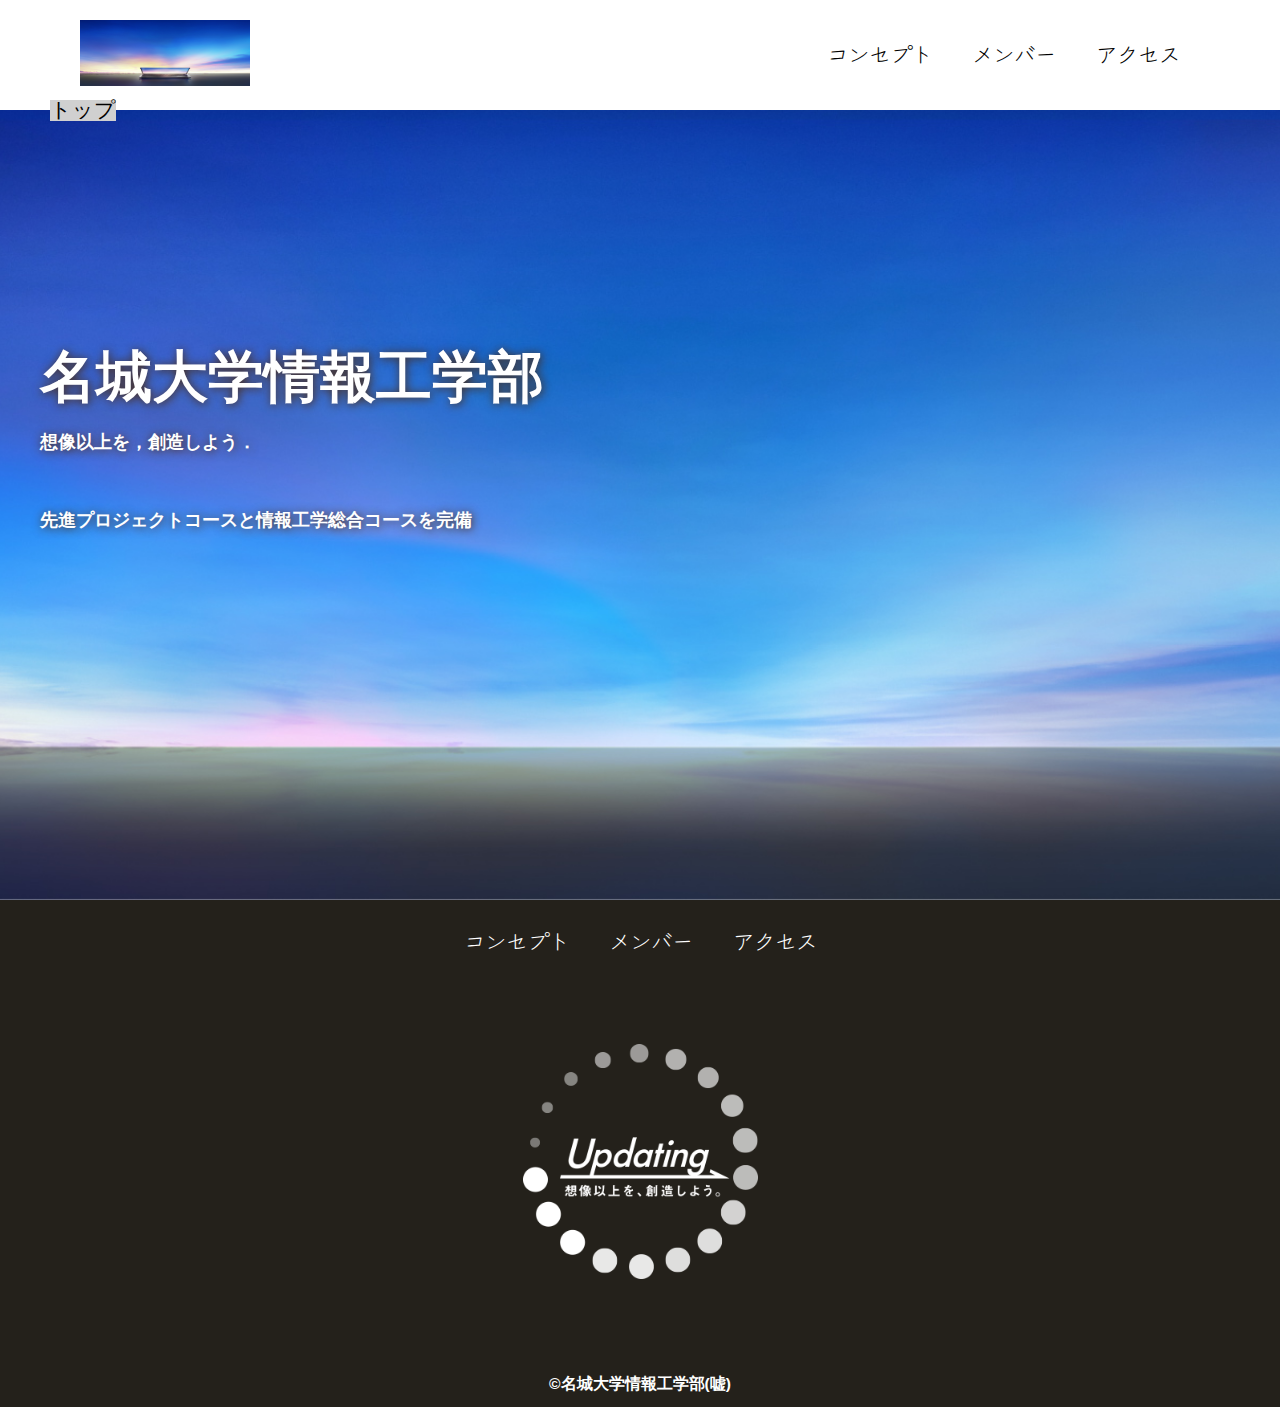
<file: index.html>
<!DOCTYPE html>
<html>
    <head>
        <meta charset="UTF-8">
        <title>名城大学情報工学部非公式HP</title>
        <meta name="description" content="名城大学情報工学部非公式HP">
        <meta name="viewport" content="width=device-width">
        <script src="https://ajax.googleapis.com/ajax/libs/jquery/1.11.0/jquery.min.js"></script>
        <script src="js/script.js"></script>
        <link href="css/index.css" rel="stylesheet">
        <link rel="preconnect" href="https://fonts.googleapis.com">
        <link rel="preconnect" href="https://fonts.gstatic.com" crossorigin>
        <link href="https://fonts.googleapis.com/css2?family=Zen+Kurenaido&display=swap" rel="stylesheet"> 
    </head>
    <body>
        <header class="header">
            <div class="header-inner">
                <a class="header-logo" href="index.html">
                    <img src="images/common/logo.png" alt="ロゴ">
                </a>
                <button class="toggle-menu-button"></button>
                <div class="header-site-menu">
                    <nav class="site-menu">
                        <ul>
                            <li><a href="concept.html">コンセプト</a></li>
                            <li><a href="members.html">メンバー</a></li>
                            <li><a href="access.html">アクセス</a></li>
                        </ul>
                    </nav>
                </div>
            </div>
        </header>
        <main class="main">
            <nav class="floating">
                <ul>                
                    <li><a href="#">トップ</a></li>                
                </ul>               
            </nav>
            <div class="first-view">
                <div class="first-view-text">
                    <h1>名城大学情報工学部</h1>
                    <p>想像以上を，創造しよう．</p>
                    <div class="lead">
                        <p>先進プロジェクトコースと情報工学総合コースを完備</p>
                    </div>
                </div>
            </div>
        </main>
        <footer class="footer">
            <nav class="site-menu">
                <ul>
                    <li><a href="concept.html">コンセプト</a></li>
                    <li><a href="members.html">メンバー</a></li>
                    <li><a href="access.html">アクセス</a></li>
                </ul>
            </nav>
            <a class="footer-logo" href="index.html">
                <img src="images/common/logo_footer.png" alt="ロゴ">
            </a>
            <p class="copyright"><small>&copy;名城大学情報工学部(嘘)</small></p>
        </footer>
    </body>
</html>
</file>
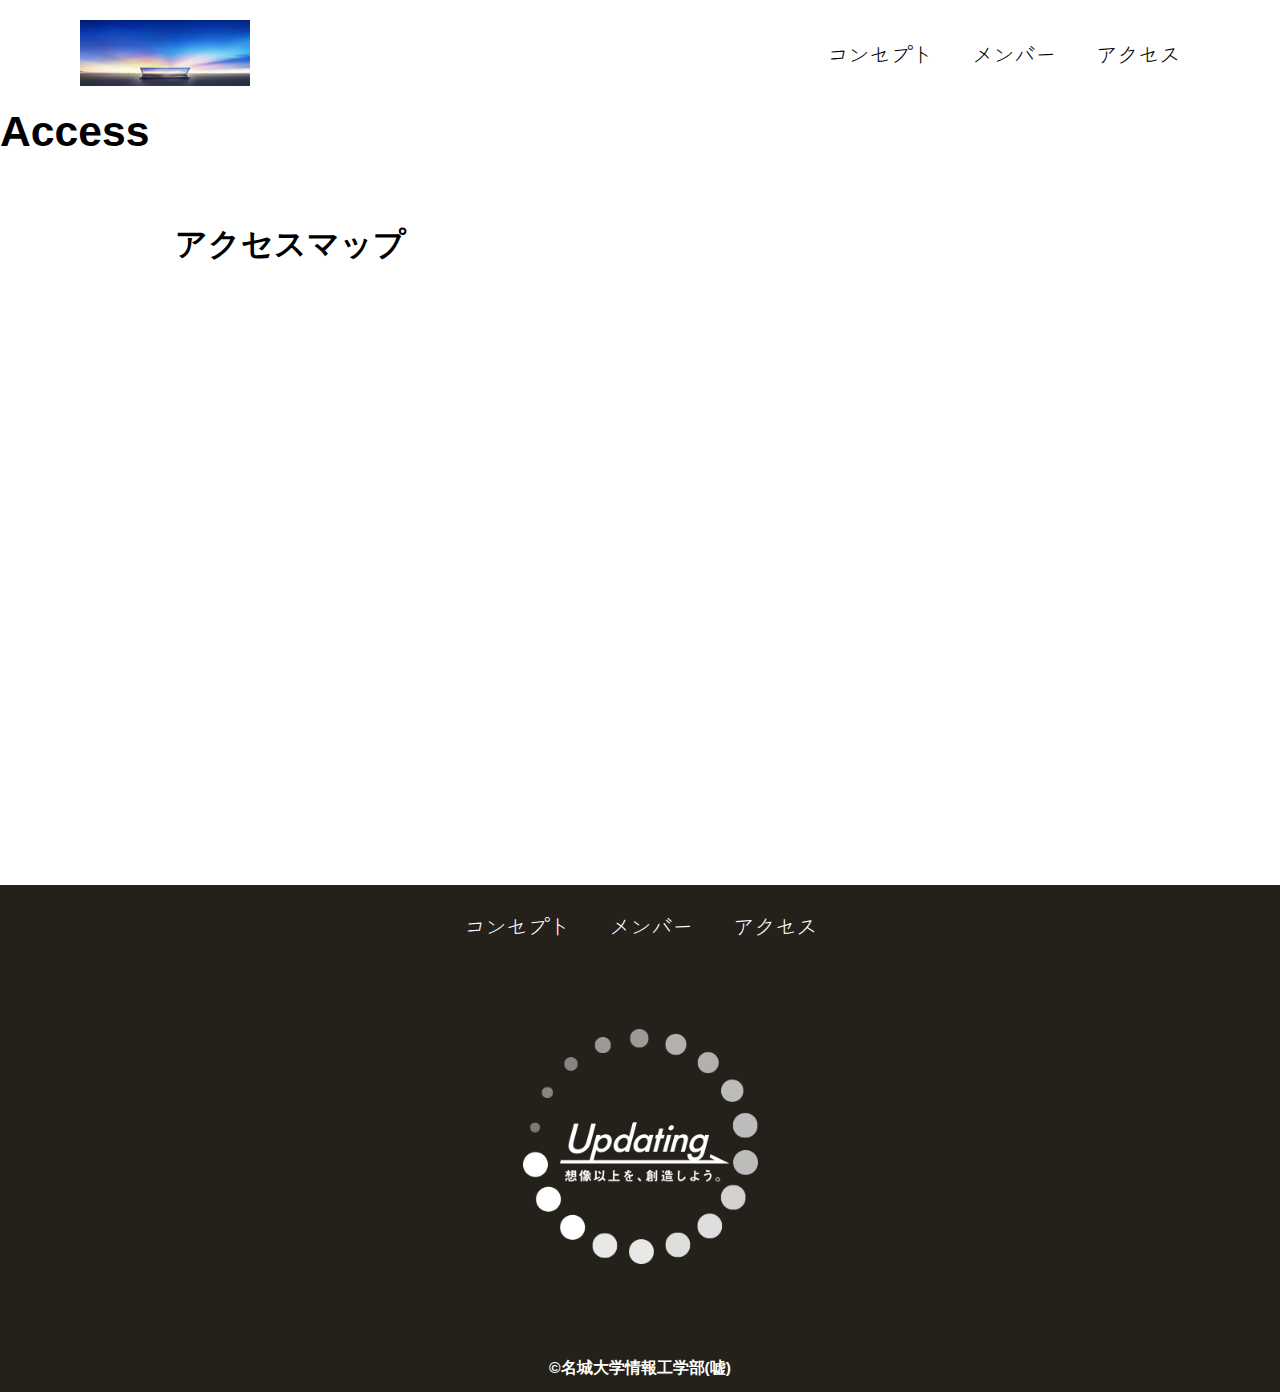
<file: access.html>
<!DOCTYPE html>
<html>
    <head>
        <meta charset="UTF-8">
        <title>名城大学情報工学部非公式HP</title>
        <meta name="description" content="ページの概要">
        <meta name="viewport" content="width=device-width">
        <script src="js/script.js"></script>
        <link href="css/common.css" rel="stylesheet">
        <link href="css/access.css" rel="stylesheet">
        <link rel="preconnect" href="https://fonts.googleapis.com">
        <link rel="preconnect" href="https://fonts.gstatic.com" crossorigin>
        <link href="https://fonts.googleapis.com/css2?family=Zen+Kurenaido&display=swap" rel="stylesheet">
          
    </head>
    <body>
        <header class="header">
            <div class="header-inner">
                <a class="header-logo" href="index.html">
                    <img src="images/common/logo.png" alt="ロゴ">
                </a>
                <button class="toggle-menu-button"></button>
                <div class="header-site-menu">
                    <nav class="site-menu">
                        <ul>
                            <li><a href="concept.html">コンセプト</a></li>
                            <li><a href="members.html">メンバー</a></li>
                            <li><a href="access.html">アクセス</a></li>
                        </ul>
                    </nav>
                </div>
            </div>
        </header>
        <main class="main">
            <div class="title">
                <h1>Access</h1>
            </div>
            <div class="map">
                <h2>アクセスマップ</h2>
                <iframe src="https://www.google.com/maps/embed?pb=!1m18!1m12!1m3!1d388.88282470680156!2d136.97796843265633!3d35.13522058222802!2m3!1f0!2f0!3f0!3m2!1i1024!2i768!4f13.1!3m3!1m2!1s0x60037ad5058b80e9%3A0x3651df670b800f72!2z44CSNDY4LTAwNzMg5oSb55-l55yM5ZCN5Y-k5bGL5biC5aSp55m95Yy65aGp6Yec5Y-j77yR5LiB55uu77yU77yR77yR!5e0!3m2!1sja!2sjp!4v1718008186202!5m2!1sja!2sjp" style="border:0;" allowfullscreen="" loading="lazy" referrerpolicy="no-referrer-when-downgrade"></iframe>
            </div>
          
        </main>
        <footer class="footer">
            <nav class="site-menu">
                <ul>
                    <li><a href="concept.html">コンセプト</a></li>
                    <li><a href="members.html">メンバー</a></li>
                    <li><a href="access.html">アクセス</a></li>
                </ul>
            </nav>
            <a class="footer-logo" href="index.html">
                <img src="images/common/logo_footer.png" alt="ロゴ">
            </a>
            <p class="copyright"><small>&copy;名城大学情報工学部(嘘)</small></p>
        </footer>
    </body>
</html>
</file>
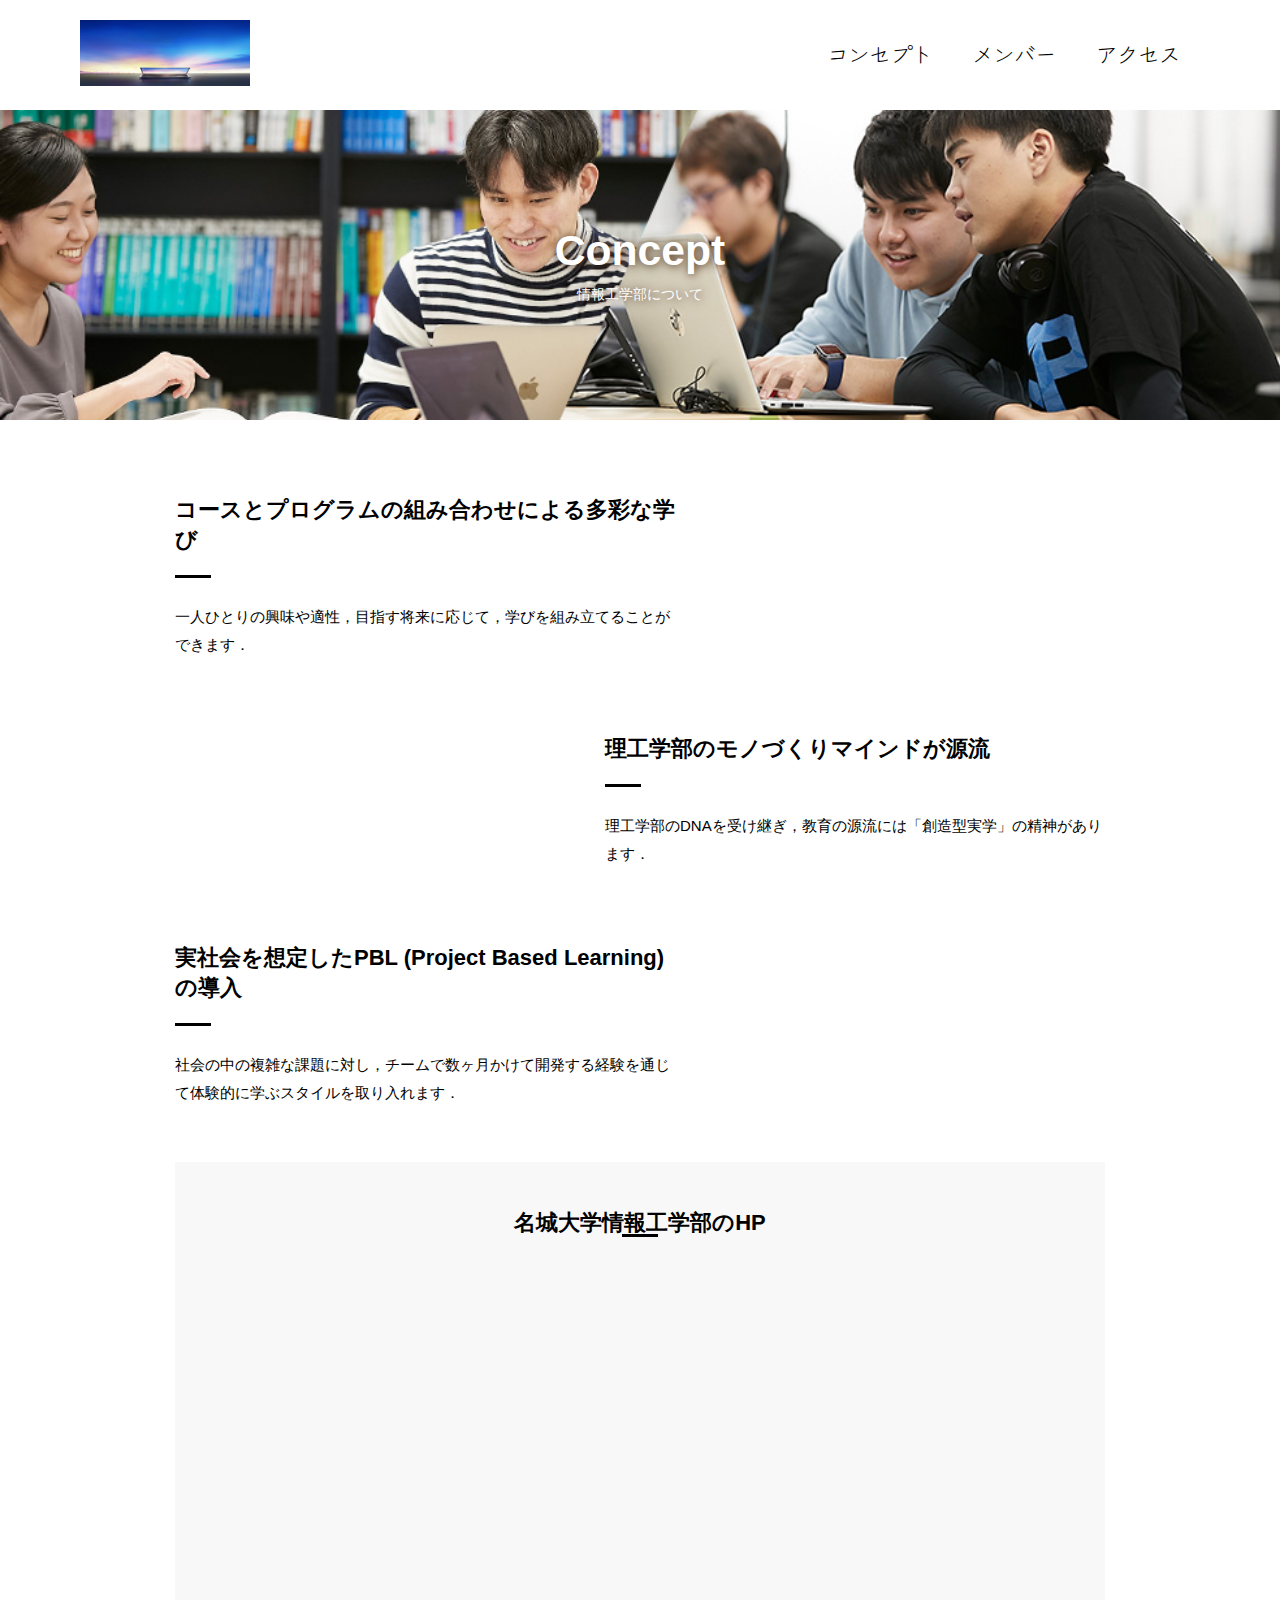
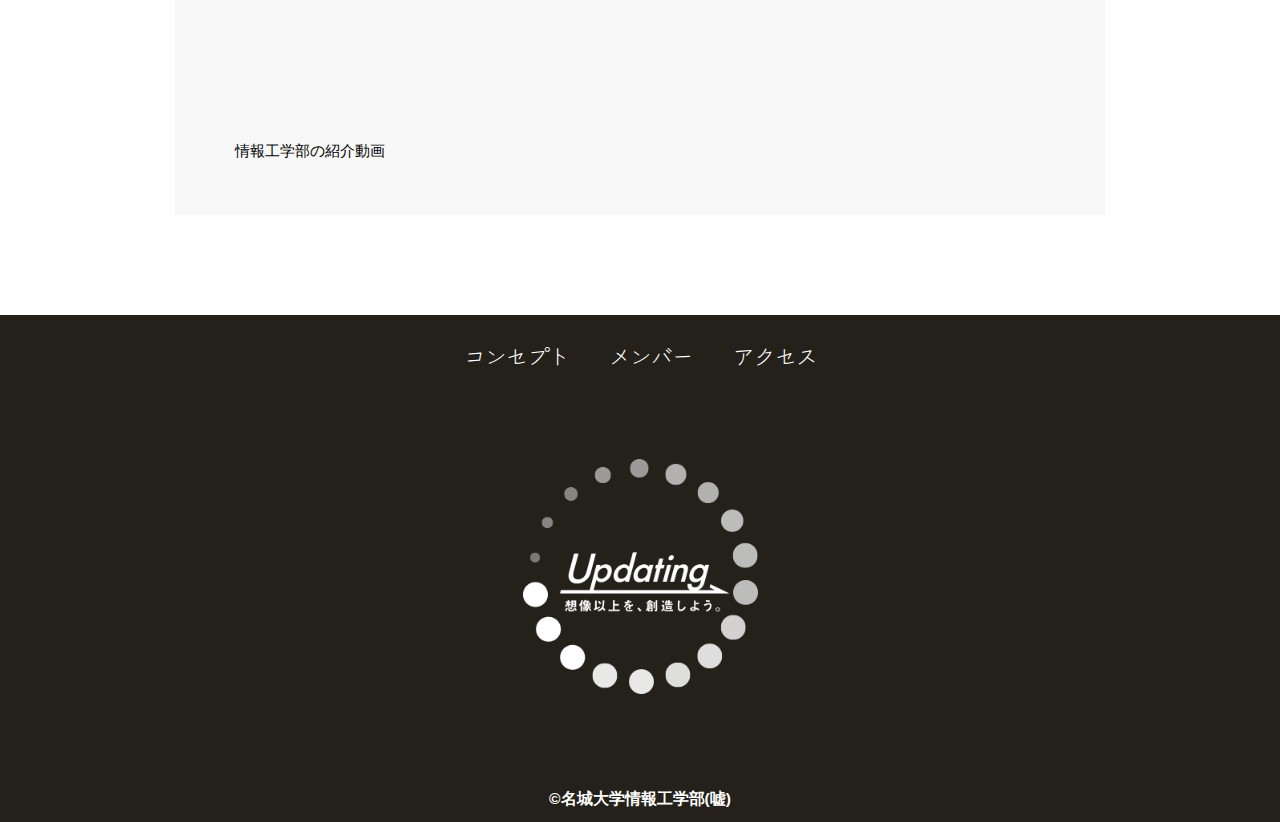
<file: concept.html>
<!DOCTYPE html>
<html>
    <head>
        <meta charset="UTF-8">
        <title>コンセプト</title>
        <meta name="description" content="情報工学のコンセプト">
        <meta name="viewport" content="width=device-width">
        <script src="js/script.js"></script>
        <link href="css/common.css" rel="stylesheet">
        <link href="css/concept.css" rel="stylesheet">
        <link rel="preconnect" href="https://fonts.googleapis.com">
        <link rel="preconnect" href="https://fonts.gstatic.com" crossorigin>
        <link href="https://fonts.googleapis.com/css2?family=Zen+Kurenaido&display=swap" rel="stylesheet">
          
    </head>
    <body>
        <header class="header">
            <div class="header-inner">
                <a class="header-logo" href="index.html">
                    <img src="images/common/logo.png" alt="ロゴ">
                </a>
                <button class="toggle-menu-button"></button>
                <div class="header-site-menu">
                    <nav class="site-menu">
                        <ul>
                            <li><a href="concept.html">コンセプト</a></li>
                            <li><a href="members.html">メンバー</a></li>
                            <li><a href="access.html">アクセス</a></li>
                        </ul>
                    </nav>
                </div>
            </div>
        </header>
        <main class="main">
            <div class="title">
                <h1>Concept</h1>
                <p>情報工学部について</p>
            </div> 
            <div class="feature">
                <div class="feature-text">
                  <h2>コースとプログラムの組み合わせによる多彩な学び</h2>
                  <p>一人ひとりの興味や適性，目指す将来に応じて，学びを組み立てることができます．</p>
                </div>
            </div>  
            <div class="feature reverse">
                <div class="feature-text">
                  <h2>理工学部のモノづくりマインドが源流</h2>
                  <p>理工学部のDNAを受け継ぎ，教育の源流には「創造型実学」の精神があります．</p>
                </div>
            </div> 
            <div class="feature">
                <div class="feature-text">
                  <h2>実社会を想定したPBL (Project Based Learning) の導入</h2>
                  <p>社会の中の複雑な課題に対し，チームで数ヶ月かけて開発する経験を通じて体験的に学ぶスタイルを取り入れます．</p>
                </div>
            </div> 
            <div class="movie">
                <h2>名城大学情報工学部のHP</h2>
                <iframe width="560" height="315" src="https://www.youtube.com/embed/AxMAMQrBUtE?si=EHxVjTf4RbrmtINl" title="YouTube video player" frameborder="0" allow="accelerometer; autoplay; clipboard-write; encrypted-media; gyroscope; picture-in-picture; web-share" referrerpolicy="strict-origin-when-cross-origin" allowfullscreen></iframe>
                <p>情報工学部の紹介動画</p>
            </div>             
        </main>
        <footer class="footer">
            <nav class="site-menu">
                <ul>
                    <li><a href="concept.html">コンセプト</a></li>
                    <li><a href="members.html">メンバー</a></li>
                    <li><a href="access.html">アクセス</a></li>
                </ul>
            </nav>
            <a class="footer-logo" href="index.html">
                <img src="images/common/logo_footer.png" alt="ロゴ">
            </a>
            <p class="copyright"><small>&copy;名城大学情報工学部(嘘)</small></p>
        </footer>
    </body>
</html>
</file>
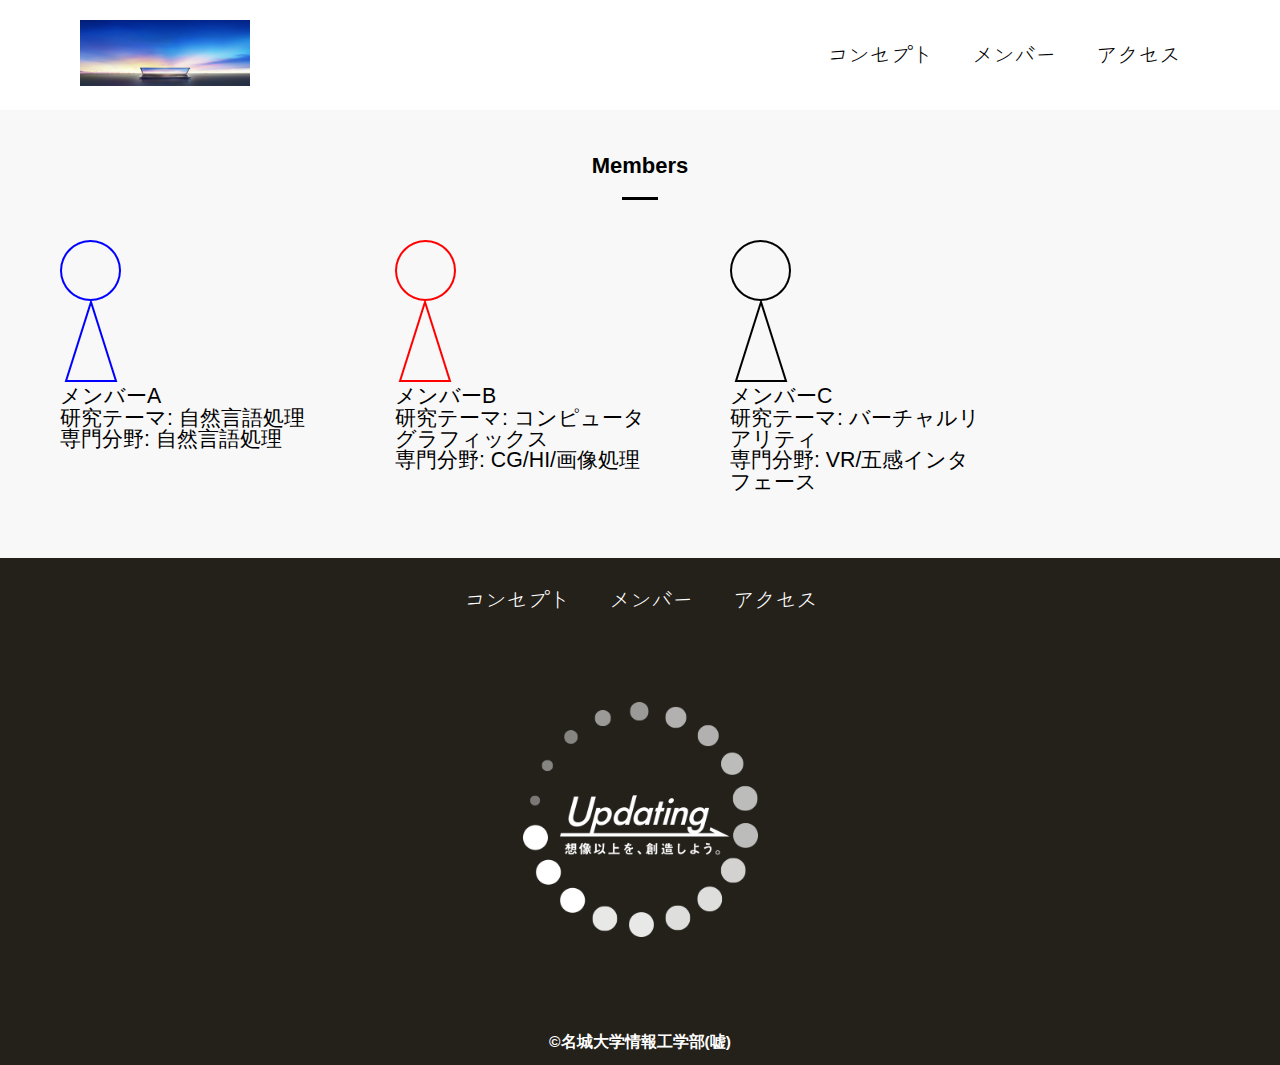
<file: members.html>
<!DOCTYPE html>
<html>
    <head>
        <meta charset="UTF-8">
        <title>メンバ</title>
        <meta name="description" content="メンバ">
        <meta name="viewport" content="width=device-width">
        <script src="js/script.js"></script>
        <link href="css/common.css" rel="stylesheet">
        <link href="css/members.css" rel="stylesheet">
        <link rel="preconnect" href="https://fonts.googleapis.com">
        <link rel="preconnect" href="https://fonts.gstatic.com" crossorigin>
        <link href="https://fonts.googleapis.com/css2?family=Zen+Kurenaido&display=swap" rel="stylesheet">
          
    </head>
    <body>
        <header class="header">
            <div class="header-inner">
                <a class="header-logo" href="index.html">
                    <img src="images/common/logo.png" alt="ロゴ">
                </a>
                <button class="toggle-menu-button"></button>
                <div class="header-site-menu">
                    <nav class="site-menu">
                        <ul>
                            <li><a href="concept.html">コンセプト</a></li>
                            <li><a href="members.html">メンバー</a></li>
                            <li><a href="access.html">アクセス</a></li>
                        </ul>
                    </nav>
                </div>
            </div>
        </header>
        <main class="main">
            <div class="members">
                <h2>Members</h2> 
                <ul class="member-list">
                    <li>                  
                        <img src="images/members/member_A.png" alt="メンバーA">  
                        <dl>
                            <dt>メンバーA</dt>
                            <dd>研究テーマ: 自然言語処理</dd>
                        </dl>  
                        <p class="speciality">専門分野: 自然言語処理</p>                               
                    </li>
                    <li>
                        <img src="images/members/member_B.png" alt="メンバーB">
                        <dl>
                          <dt>メンバーB</dt>
                          <dd>研究テーマ: コンピュータグラフィックス</dd>
                        </dl>
                        <p class="speciality">専門分野: CG/HI/画像処理</p>
                    </li> 
                    <li>
                        <img src="images/members/member_C.png" alt="メンバーC">
                        <dl>
                          <dt>メンバーC</dt>
                          <dd>研究テーマ: バーチャルリアリティ</dd>
                        </dl>
                        <p class="speciality">専門分野: VR/五感インタフェース</p>
                    </li>                                                
                </ul>        
            </div>
        </main>
        <footer class="footer">
            <nav class="site-menu">
                <ul>
                    <li><a href="concept.html">コンセプト</a></li>
                    <li><a href="members.html">メンバー</a></li>
                    <li><a href="access.html">アクセス</a></li>
                </ul>
            </nav>
            <a class="footer-logo" href="index.html">
                <img src="images/common/logo_footer.png" alt="ロゴ">
            </a>
            <p class="copyright"><small>&copy;名城大学情報工学部(嘘)</small></p>
        </footer>
    </body>
</html>
</file>
<file: css/index.css>
@charset "utf-8";

nav.floating {
    position: absolute;
    top: 100px;
    left: 50px;
    background-color: #d0d0d0;
}

.first-view {
    height: calc(100vh - 110px);
    background-image: url(../images/index/bg_main.jpg);
    background-repeat: no-repeat;
    background-position: center center;
    background-size: cover;
    display: flex;
    align-items: center;
}

.first-view-text {
    width: 100%;
    max-width: 1200px;
    margin-left: auto;
    margin-right: auto;
    padding-left: 40ox;
    padding-bottom: 80px;
    color: #ffffff;
    font-weight: bold;
    text-shadow: 1px 1px 10px #4b2c14;
}

.first-view-text h1 {
    font-family: "Montserrat", sans-serif;
    font-size: 56px;
    line-height: 72px;
}

.first-view-text p {
    font-size: 18px;
    margin-top: 20px;
}

.lead {
    max-width: 1200px;
    margin: 60px auto;
}

*,
::before,
::after {
    padding: 0;
    margin: 0;
    box-sizing: border-box;
}

ul, ol {
    list-style: none;
}

a {
    color: inherit;
    text-decoration: none;
}

body {
    font-family: sans-serif;
    font-size: 16pt;
    color: #000000;
    line-height: 1;
    background-color: #ffffff;
}

img {
    max-width: 100%;
}

.header-inner {
    max-width: 1200px;
    height: 110px;
    margin-left: auto;
    margin-right: auto;
    padding-left: 40px;
    padding-right: 40px;
    display: flex;
    justify-content: space-between;
    align-items: center;
}

.toggle-menu-button {
    display: none;
}

.header-logo {
    display: block;
    width: 170px;
}

.site-menu ul {
    display: flex;
}

.site-menu ul li {
    margin-left: 20px;
    margin-right: 20px;
}

.site-menu ul li a {
    font-family: 'Cherry Bomb One', cursive;
}

@media (max-width: 800px) {
    .site-menu ul {
        display: block;
        text-align: center;
    }

    .site-menu li {
        margin-top: 20px;
    }

    .header {
        position: fixed;
        top: 0;
        left: 0;
        right: 0;
        background-color: #ffffff;
        height: 50px;
        z-index: 10;
        box-shadow: 0 3px 6px rgba(0, 0, 0, 0.1);
    }

    .header-inner {
        padding-left: 20px;
        padding-right: 20px;
        height: 100%;
        position: relative;
    }

    .header-site-menu {
        position: absolute;
        top: 100%;
        left: 0;
        right: 0;
        color: #ffffff;
        background-color: #736e62;
        padding-top: 30px;
        padding-bottom: 50px;
        display: none;
    }

    .header-site-menu.is-show {
        display: block;
    }

    .header-logo {
        width: 100px;
    }

    .main {
        padding-top: 50px;;
    }

    .footer-logo {
        margin-top: 60px;
    }

    .copyright {
        margin-top: 50px;
    }

    .toggle-menu-button {
        display: block;
        width: 44px;
        height: 34px;
        background-image: url(../images/common/icon-menu.png);
        background-size: 50%;
        background-position: center;
        background-repeat: no-repeat;
        background-color: transparent;
        border: none;
        border-radius: 0;
        outline: none;
    }
}

.site-menu ul li a {
    font-family: "Zen Kurenaido", sans-serif;
    font-weight: 400;
    font-style: normal;
}

.footer {
    color: #ffffff;
    background-color: #24211b;
    padding-top: 30px;
    padding-bottom: 15px;
    display: flex;
    flex-direction: column;
    align-items: center;
}

.footer-logo {
    display: block;
    width: 235px;
    margin-top: 90px;
}

.copyright {
    font-size: 14pt;
    font-weight: bold;
    margin-top: 90px;
}
</file>
<file: css/common.css>
@charset "utf-8";

*,
::before,
::after {
    padding: 0;
    margin: 0;
    box-sizing: border-box;
}

ul, ol {
    list-style: none;
}

a {
    color: inherit;
    text-decoration: none;
}

body {
    font-family: sans-serif;
    font-size: 16pt;
    color: #000000;
    line-height: 1;
    background-color: #ffffff;
}

img {
    max-width: 100%;
}

.header-inner {
    max-width: 1200px;
    height: 110px;
    margin-left: auto;
    margin-right: auto;
    padding-left: 40px;
    padding-right: 40px;
    display: flex;
    justify-content: space-between;
    align-items: center;
}

.toggle-menu-button {
    display: none;
}

.header-logo {
    display: block;
    width: 170px;
}

.site-menu ul {
    display: flex;
}

.site-menu ul li {
    margin-left: 20px;
    margin-right: 20px;
}

.site-menu ul li a {
    font-family: 'Cherry Bomb One', cursive;
}

@media (max-width: 800px) {
    .site-menu ul {
        display: block;
        text-align: center;
    }

    .site-menu li {
        margin-top: 20px;
    }

    .header {
        position: fixed;
        top: 0;
        left: 0;
        right: 0;
        background-color: #ffffff;
        height: 50px;
        z-index: 10;
        box-shadow: 0 3px 6px rgba(0, 0, 0, 0.1);
    }

    .header-inner {
        padding-left: 20px;
        padding-right: 20px;
        height: 100%;
        position: relative;
    }

    .header-site-menu {
        position: absolute;
        top: 100%;
        left: 0;
        right: 0;
        color: #ffffff;
        background-color: #736e62;
        padding-top: 30px;
        padding-bottom: 50px;
        display: none;
    }

    .header-site-menu.is-show {
        display: block;
    }

    .header-logo {
        width: 100px;
    }

    .main {
        padding-top: 50px;;
    }

    .footer-logo {
        margin-top: 60px;
    }

    .copyright {
        margin-top: 50px;
    }

    .toggle-menu-button {
        display: block;
        width: 44px;
        height: 34px;
        background-image: url(../images/common/icon-menu.png);
        background-size: 50%;
        background-position: center;
        background-repeat: no-repeat;
        background-color: transparent;
        border: none;
        border-radius: 0;
        outline: none;
    }
}

.site-menu ul li a {
    font-family: "Zen Kurenaido", sans-serif;
    font-weight: 400;
    font-style: normal;
  }

.footer {
    color: #ffffff;
    background-color: #24211b;
    padding-top: 30px;
    padding-bottom: 15px;
    display: flex;
    flex-direction: column;
    align-items: center;
}

.footer-logo {
    display: block;
    width: 235px;
    margin-top: 90px;
}

.copyright {
    font-size: 14pt;
    font-weight: bold;
    margin-top: 90px;
}

@media (max-width: 800px) {
    .site-menu ul {
        display: block;
        text-align: center;
    }

    .site-menu li {
        margin-top: 20px;
    }

    .header {
        position: fixed;
        top: 0;
        left: 0;
        right: 0;
        background-color: #ffffff;
        height: 50px;
        z-index: 10;
        box-shadow: 0 3px 6px rgba(0, 0, 0, 0.1);
    }

    .header-inner {
        padding-left: 20px;
        padding-right: 20px;
        height: 100%;
    }

    .header-logo {
        width: 100px;
    }

    .main {
        padding-top: 50px;
    }

    .footer-logo {
        margin-top: 60px;
    }

    .copyright {
        margin-top: 50px;
    }
}
</file>
<file: css/access.css>
.map {
    width: 930px;
    max-width: 90%;
    margin-top: 75px;
    margin-left: auto;
    margin-right: auto;
}
  
.map iframe {
    display: block;
    width: 100%;
    height: 600px;
    margin-top: 25px;
}
</file>
<file: css/concept.css>
.title {
    height: 310px;
    background-image: url(../images/concept/bg-main.jpg);
    background-repeat: no-repeat;
    background-position: center center;
    background-size: cover;
    display: flex;
    flex-direction: column;
    justify-content: center;
    align-items: center;
    color: #ffffff;
    text-shadow: 1px 1px 10px #4b2c14;
}

.title h1 {
    font-family: 'Montserrat', sans-serif;
    font-size: 32pt;
    font-weight: bold;
}

.title p {
    font-size: 14px;
    margin-top: 15px;
}

.feature {
    display: flex;
    flex-direction: row;
    justify-content: space-between;
    width: 930px;
    max-width: 90%;
    margin-top: 75px;
    margin-left: auto;
    margin-right: auto;
    align-items: flex-start;
}

.feature-text {
    max-width: 500px;
    margin-right: 40px;
}
  
.reverse {
    flex-direction: row-reverse;
}

.reverse .feature-text {
    margin-left: 40px;
    margin-right: 0;
}

.feature-text h2 {
    font-size: 22px;
    font-weight: bold;
    line-height: 30px;
}

.feature-text h2::after {
    content: "";
    display: block;
    width: 36px;
    height: 3px;
    background-color: #000000;
    margin-top: 20px;
}

.feature-text p {
    font-size: 15px;
    line-height: 28px;
    margin-top: 25px;
}

.movie {
    width: 930px;
    max-width: 90%;
    background-color: #f8f8f8;
    padding: 50px 60px;
    margin-top: 55px;
    margin-left: auto;
    margin-right: auto;
}

.movie h2 {
    font-size: 22px;
    font-weight: bold;
    text-align: center;
}

.movie h2::after {
    content: "";
    display: block;
    width: 36px;
    height: 3px;
    background-color: #000000;
    margin-left: auto;
    margin-right: auto;
}

.movie iframe {
    display: block;
    width: 100%;
    height: 450px;
    margin-top: 30px;
}

.movie p {
    font-size: 15px;
    line-height: 28px;
    margin-top: 20px;
}

.footer {
    margin-top: 100px;
}
</file>
<file: css/members.css>
.members {
    background-color: #f8f8f8;
    padding-top: 45px;
    padding-bottom: 55px;
  }
  
.members h2 {
    font-size: 22px;
    font-weight: bold;
    text-align: center;
}

.members h2::after {
    content: "";
    display: block;
    width: 36px;
    height: 3px;
    background-color: #000000;
    margin-top: 20px;
    margin-left: auto;
    margin-right: auto;
}

.member-list {
    display: flex;
    padding-top: 40px;
    padding-bottom: 10px;
    padding-left: 60px;
    padding-right: 60px;
}

.member-list li {
    flex-shrink: 0;
    width: 260px;
    margin-left: 75px;
    overflow: scroll;
}

.member-list li:first-child {
    margin-left: 0;
}

@media (max-width: 800px) {
    .member-list {
      padding-left: 20px;
      padding-right: 20px;
    }

    .member-list li {
        width: 220px;
        margin-left: 30px;
    }
    


}
</file>
